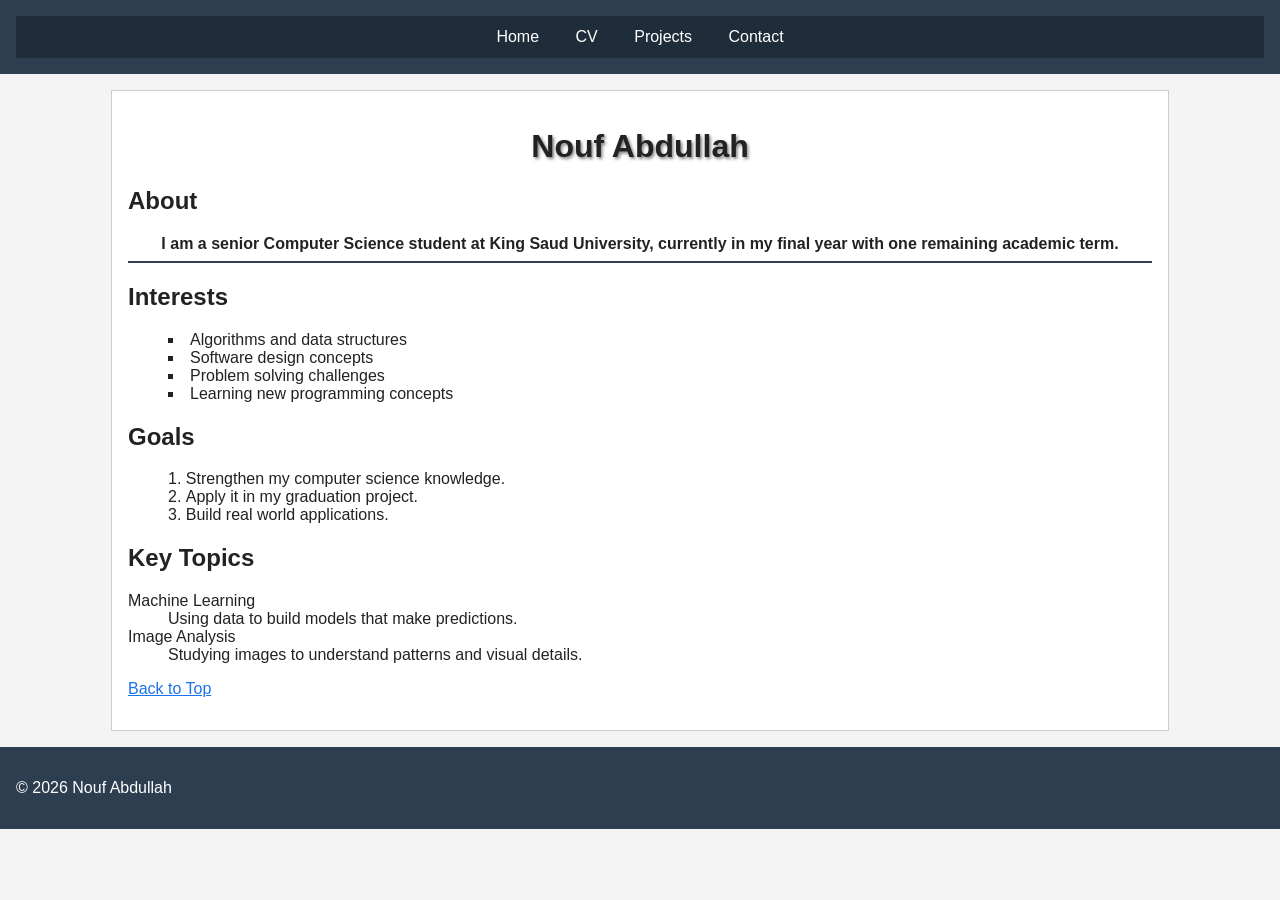
<file: index.html>
<!DOCTYPE html>
<html>
<head>
<meta charset="utf-8">
<title>Nouf Abdullah - Home</title>
<link rel="stylesheet" href="styles.css">
</head>
<body id="top">
<header>
  <nav role="navigation">
    <ul>
      <li><a href="index.html">Home</a></li>
      <li><a href="cv.html">CV</a></li>
      <li><a href="projects.html">Projects</a></li>
      <li><a href="contact.html">Contact</a></li>
    </ul>
  </nav>
</header>

<main>
  <h1>Nouf Abdullah</h1>
  <h2>About</h2>
  <p id="intro">
    I am a senior Computer Science student at King Saud University,
    currently in my final year with one remaining academic term.
  </p>

  <h2>Interests</h2>
  <ul>
    <li>Algorithms and data structures</li>
    <li>Software design concepts</li>
    <li>Problem solving challenges</li>
    <li>Learning new programming concepts</li>
  </ul>

  <h2>Goals</h2>
<ol>
  <li>Strengthen my computer science knowledge.</li>
  <li>Apply it in my graduation project.</li>
  <li>Build real world applications.</li>
</ol>

  <h2>Key Topics</h2>
  <dl>
    <dt>Machine Learning</dt>
    <dd>Using data to build models that make predictions.</dd>

    <dt>Image Analysis</dt>
    <dd>Studying images to understand patterns and visual details.</dd>
  </dl>
  
  <p><a href="#top">Back to Top</a></p>
</main>

<footer>
  <p>&copy; 2026 Nouf Abdullah</p>
</footer>
</body>
</html>
</file>
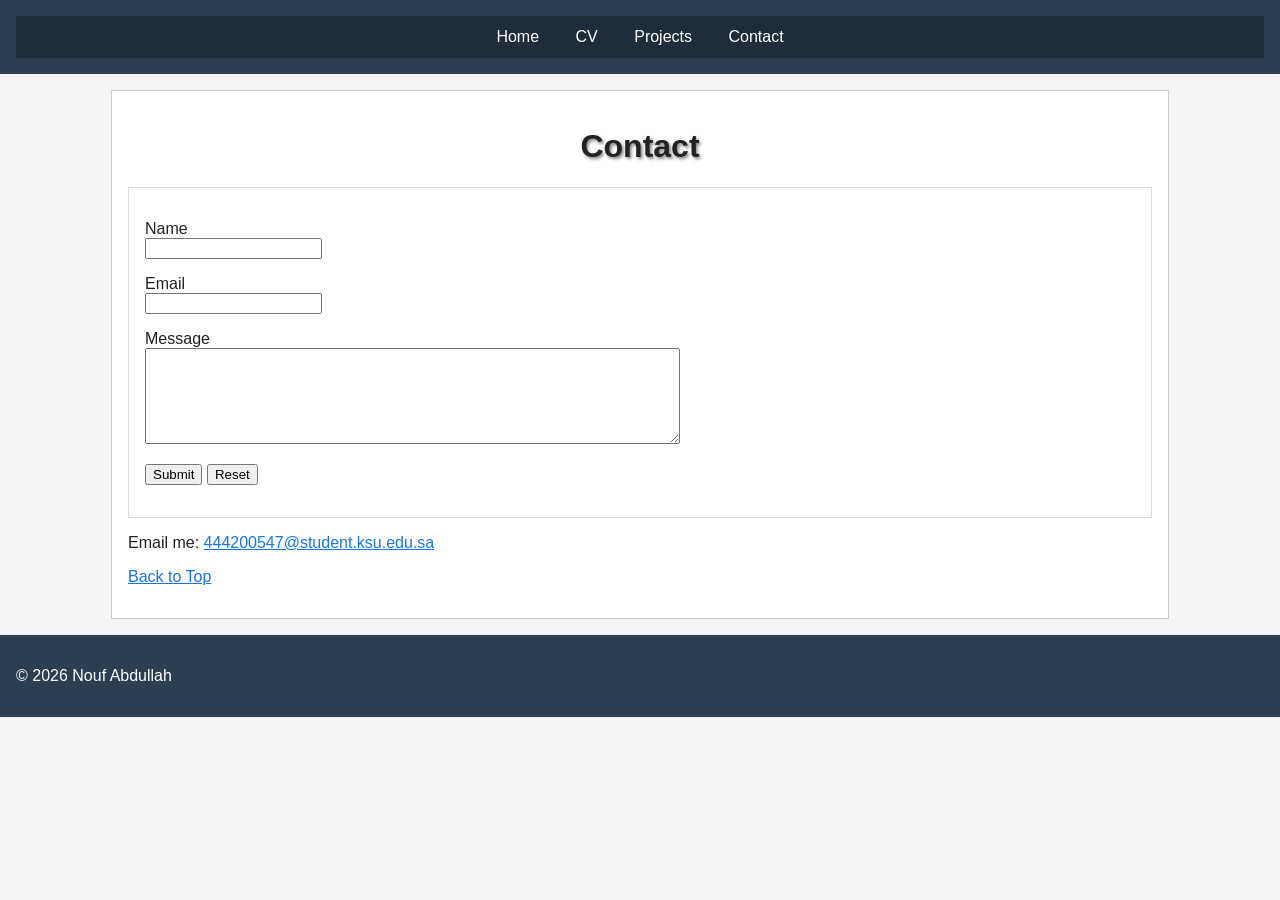
<file: contact.html>
<!DOCTYPE html>
<html>
<head>
  <meta charset="utf-8">
  <title>Nouf Abdullah - Contact</title>
  <link rel="stylesheet" href="styles.css">
</head>

<body id="top">
<header>
  <nav role="navigation">
    <ul>
      <li><a href="index.html">Home</a></li>
      <li><a href="cv.html">CV</a></li>
      <li><a href="projects.html">Projects</a></li>
      <li><a href="contact.html">Contact</a></li>
    </ul>
  </nav>
</header>

<main>
  <h1>Contact</h1>

  <form action="" method="POST">
    <p>
      <label for="name">Name</label><br>
      <input type="text" name="name" id="name">
    </p>

    <p>
      <label for="email">Email</label><br>
      <input type="email" name="email" id="email">
    </p>

    <p>
      <label for="message">Message</label><br>
      <textarea name="message" rows="6" cols="64" id="message"></textarea>
    </p>

    <p>
      <input type="submit" value="Submit">
      <input type="reset" value="Reset">
    </p>
  </form>

  <p>
    Email me: <a href="mailto:444200547@student.ksu.edu.sa">444200547@student.ksu.edu.sa</a>
  </p>

  <p><a href="#top">Back to Top</a></p>
</main>

<footer>
  <p>&copy; 2026 Nouf Abdullah</p>
</footer>

</body>
</html>
</file>
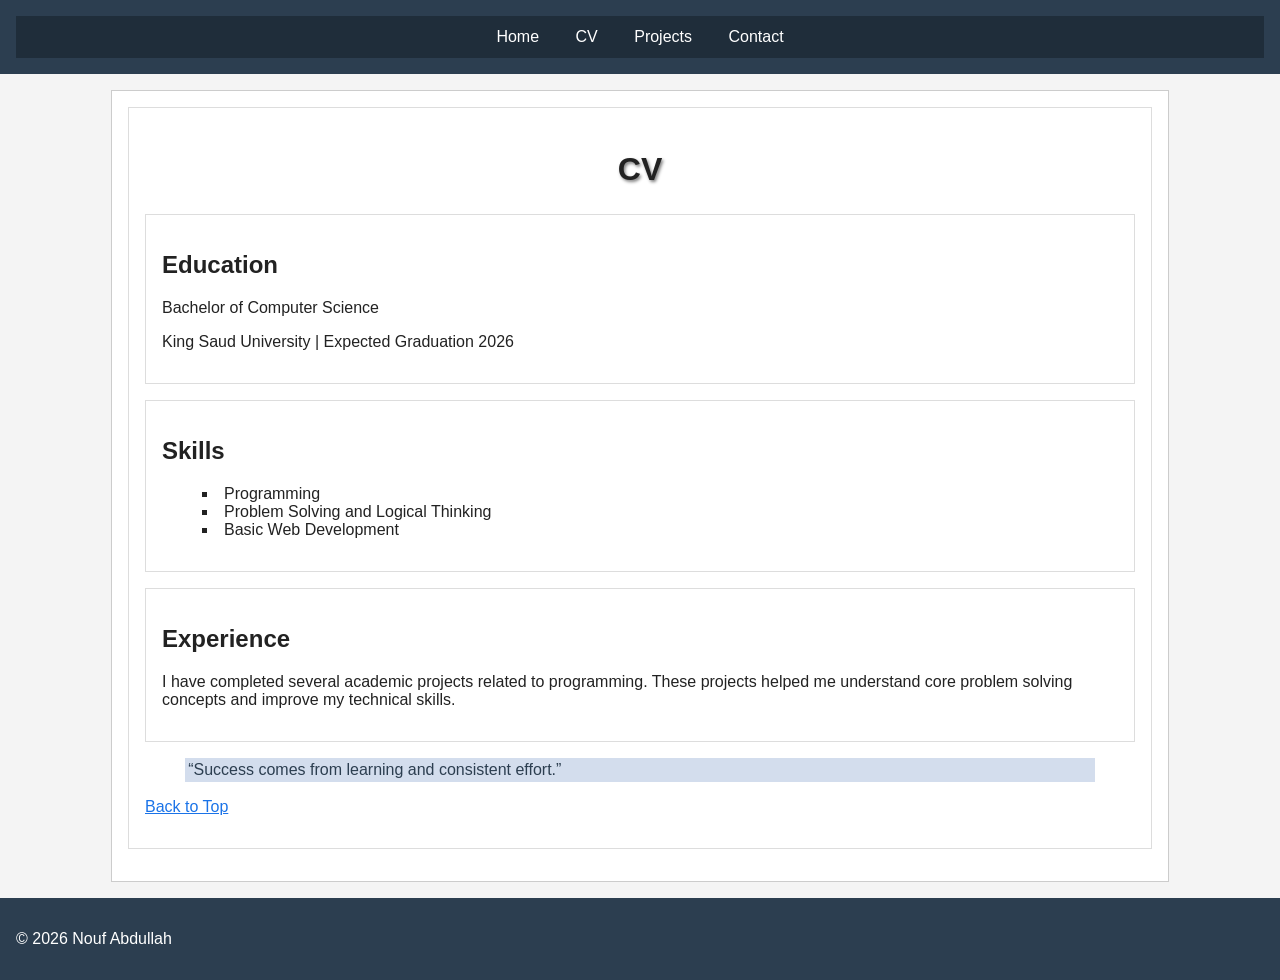
<file: cv.html>
<!DOCTYPE html>
<html>
<head>
  <meta charset="utf-8">
  <title>Nouf Abdullah - CV</title>
  <link rel="stylesheet" href="styles.css">
</head>

<body id="top">

<header>
  <nav role="navigation">
    <ul>
      <li><a href="index.html">Home</a></li>
      <li><a href="cv.html">CV</a></li>
      <li><a href="projects.html">Projects</a></li>
      <li><a href="contact.html">Contact</a></li>
    </ul>
  </nav>
</header>

<main>
  <article>

    <h1>CV</h1>

    <section>
      <h2>Education</h2>
      <p>Bachelor of Computer Science</p>
      <p>King Saud University | Expected Graduation 2026</p>
    </section>

    <section>
      <h2>Skills</h2>
      <ul>
        <li>Programming</li>
        <li>Problem Solving and Logical Thinking</li>
        <li>Basic Web Development</li>
      </ul>
    </section>

    <section>
      <h2>Experience</h2>
      <p>
        I have completed several academic projects related to programming.
        These projects helped me understand core problem solving concepts
        and improve my technical skills.
      </p>
    </section>

    <blockquote>
      <p class="highlight">“Success comes from learning and consistent effort.”</p>
    </blockquote>

    <p><a href="#top">Back to Top</a></p>

  </article>
</main>

<footer>
  <p>&copy; 2026 Nouf Abdullah</p>
</footer>

</body>
</html>
</file>
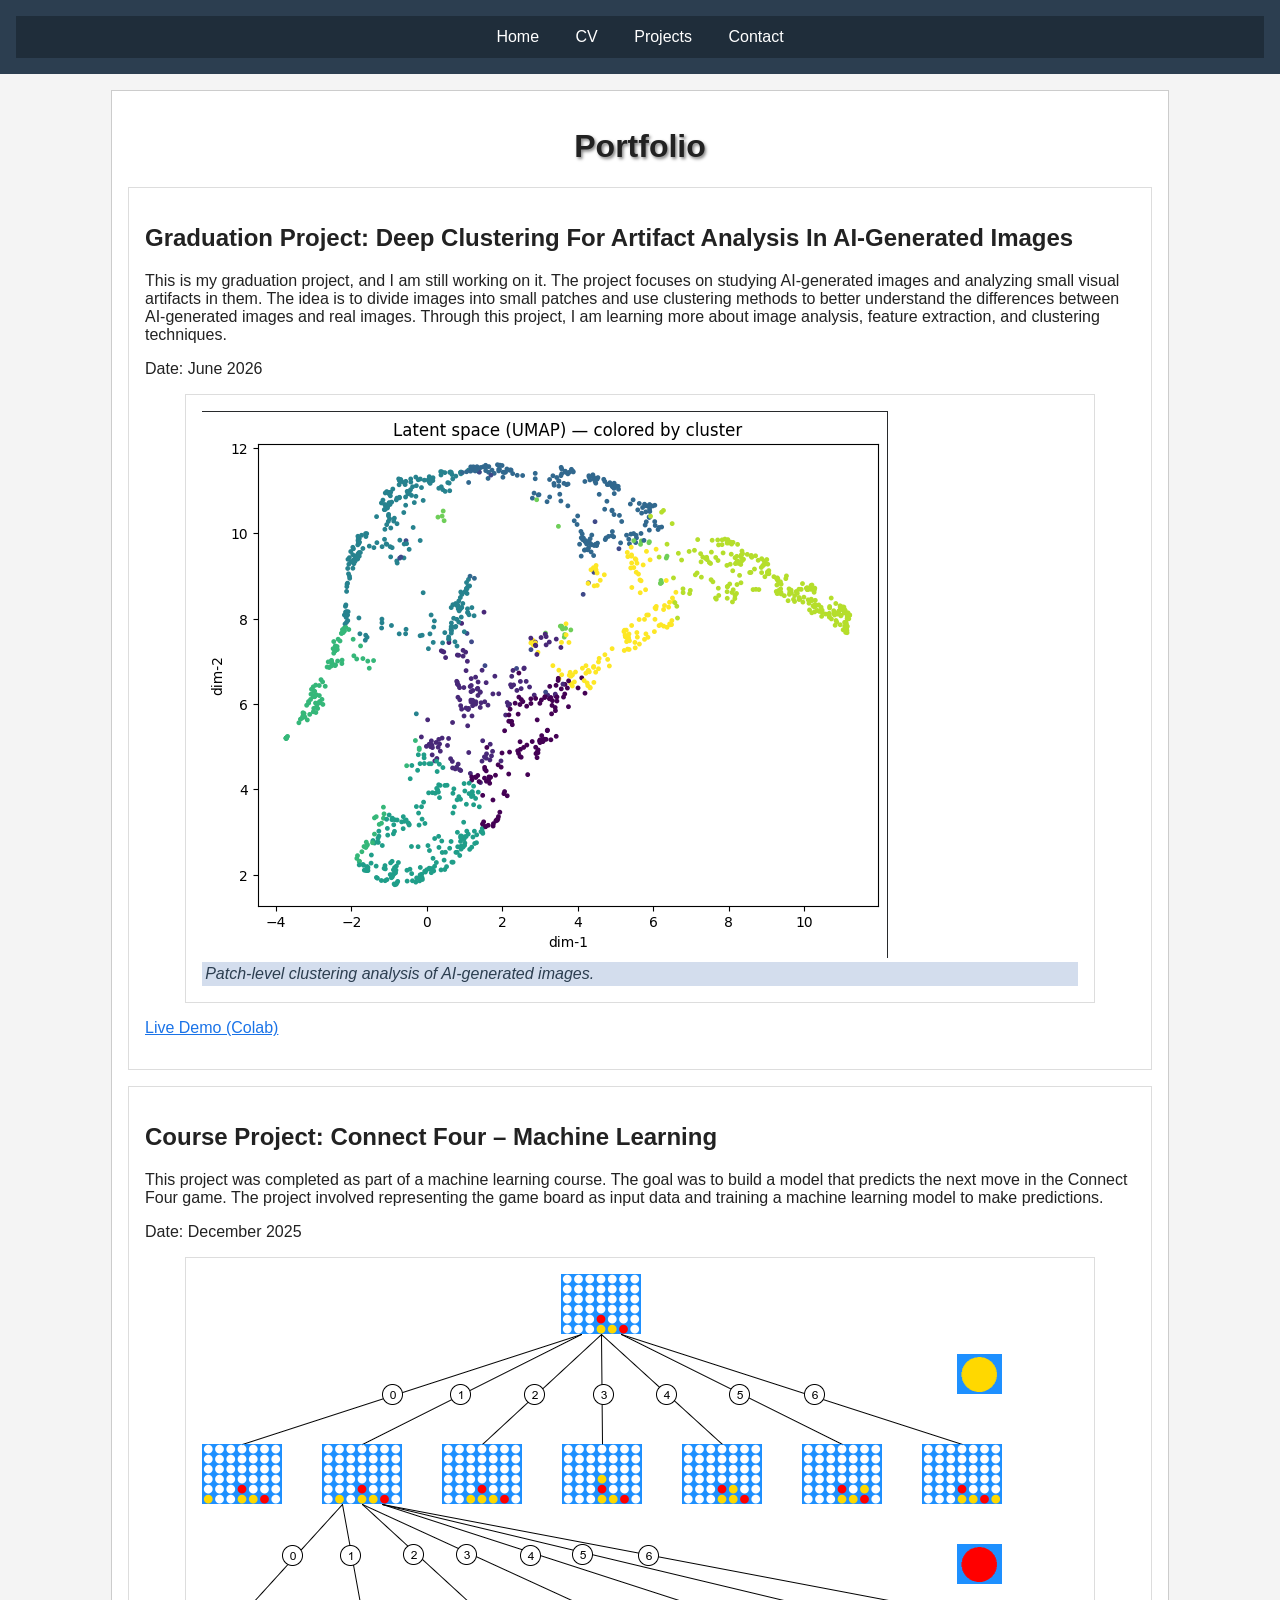
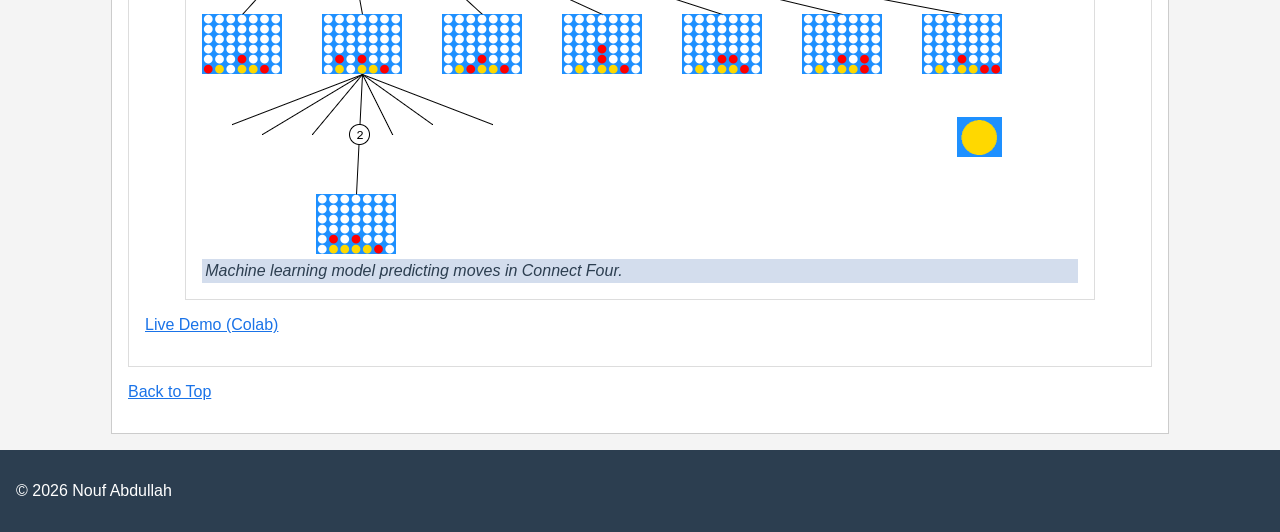
<file: projects.html>
<!DOCTYPE html>
<html>
<head>
  <meta charset="utf-8">
  <title>Nouf Abdullah - Projects</title>
  <link rel="stylesheet" href="styles.css">
</head>

<body id="top">

<header>
  <nav role="navigation">
    <ul>
      <li><a href="index.html">Home</a></li>
      <li><a href="cv.html">CV</a></li>
      <li><a href="projects.html">Projects</a></li>
      <li><a href="contact.html">Contact</a></li>
    </ul>
  </nav>
</header>

<main>
  <h1>Portfolio</h1>

  <article>
    <h2>Graduation Project: Deep Clustering for Artifact Analysis in AI-Generated Images</h2>
    <p>
      This is my graduation project, and I am still working on it. The project focuses on
      studying AI-generated images and analyzing small visual artifacts in them.
      The idea is to divide images into small patches and use clustering methods
      to better understand the differences between AI-generated images and real images.
      Through this project, I am learning more about image analysis,
      feature extraction, and clustering techniques.
    </p>
    <p>Date: <time datetime="2026-06-15">June 2026</time></p>

    <figure>
<img src="images/deepclustering.png" alt="Deep clustering project image">
    <figcaption class = "highlight">Patch-level clustering analysis of AI-generated images.</figcaption>
    </figure>

    <p><a href="https://colab.research.google.com/drive/1FhSaAFN224mtLACdi6ejJxKw3UN_PgAu?usp=sharing" target="_blank">Live Demo (Colab)</a></p>
  </article>

  <article>
    <h2>Course Project: Connect Four – Machine Learning</h2>
    <p>
      This project was completed as part of a machine learning course.
      The goal was to build a model that predicts the next move in the Connect Four game.
      The project involved representing the game board as input data and training
      a machine learning model to make predictions.
    </p>
    <p>Date: <time datetime="2025-12-04">December 2025</time></p>

    <figure>
      <img src="images/connect4.png" alt="Connect Four project image">
      <figcaption  class = "highlight">Machine learning model predicting moves in Connect Four.</figcaption>
    </figure>

    <p><a href="https://colab.research.google.com/drive/1Vgz4cXQUUAUUJ-1IjDoPFjrivzwgHqPJ?usp=sharing" target="_blank">Live Demo (Colab)</a></p>
  </article>

  <p><a href="#top">Back to Top</a></p>
</main>

<footer>
  <p>&copy; 2026 Nouf Abdullah</p>
</footer>

</body>
</html>
</file>
<file: styles.css>
body {
  font-family: Arial, sans-serif;
  font-size: 1rem;
  background-color: #f4f4f4;
  color: #222222;
  margin: 0;
  padding: 0;
}

header {
  background-color: #2c3e50;
  padding: 1rem;
}

nav {
  background-color: #1f2d3a;
  padding: 0.75rem;
}

nav ul {
  list-style-type: none;
  list-style-position: inside;
  margin: 0;
  padding: 0;
  text-align: center;
}

nav li {
  display: inline;
  margin: 0 1rem;
}

nav a {
  color: white;
  text-decoration: none;
}

nav a:hover {
  text-decoration: underline;
}

h1 {
  font-size: 2rem;
  font-weight: bold;
  text-align: center;
  text-transform: capitalize;
  text-shadow: 0.1rem 0.1rem 0.2rem gray;
}

h2 {
  font-size: 1.5rem;
  font-weight: bold;
  text-transform: capitalize;
}

p {
  font-size: 1rem;
  text-align: left;
  font-style: normal;
}

ul {
  list-style-type: square;
  list-style-position: inside;
}

ol {
  list-style-type: decimal;
  list-style-position: inside;
}

dl {
  margin: 1rem 0;
}

a {
  color: #1a73e8;
}

main {
  width: 80%;
  margin: 1rem auto;
  padding: 1rem;
  border: 0.1rem solid #cccccc;
  background-color: white;
}

article,
section,
form,
figure {
  margin-bottom: 1rem;
  padding: 1rem;
  border: 0.1rem solid #dddddd;
}

img {
  max-width: 100%;
  height: auto;
}

figcaption {
  font-style: italic;
}

footer {
  background-color: #2c3e50;
  color: white;
  text-align: center;
  padding: 1rem;
}

.highlight {
  color: #2c3e50;
  background-color: #d3dded;
  padding: 0.2rem;}

#intro {
  text-align: center;
  font-weight: bold;
  border-bottom: 0.15rem solid #2c3e50;
  padding-bottom: 0.5rem;
}
</file>
